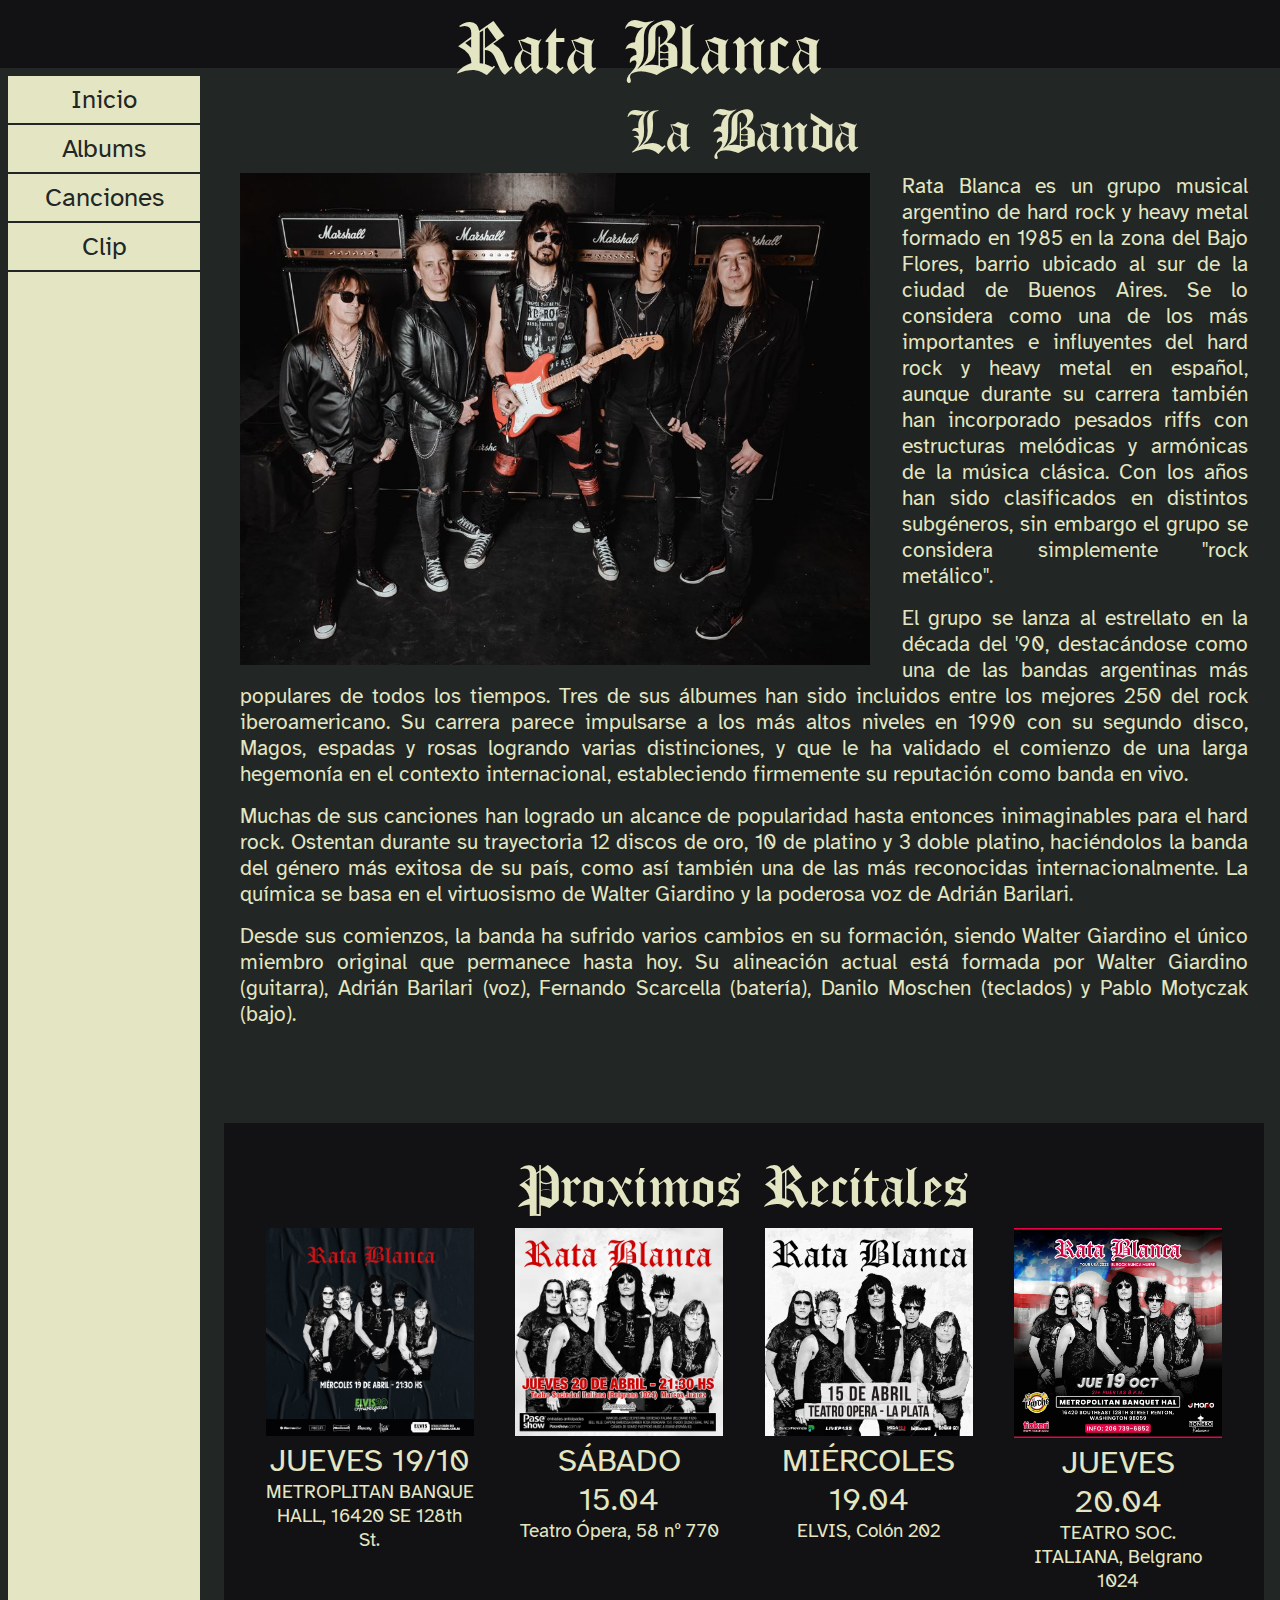
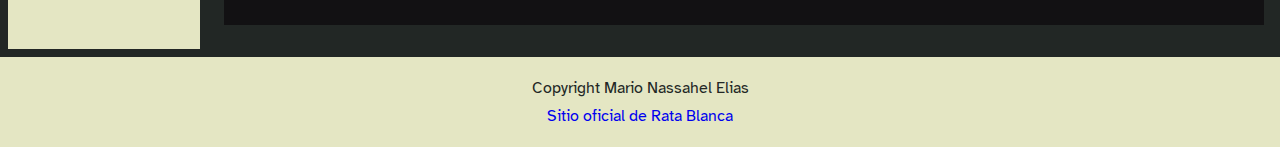
<file: index.html>
<!DOCTYPE html>
<html lang="es">

<head>
  <meta charset="UTF-8">
  <meta http-equiv="X-UA-Compatible" content="IE=edge">
  <meta name="viewport" content="width=device-width, initial-scale=1.0">
  <meta name="description" content="Web no oficial de Ratablanca">
  <meta name="author" content="Mario Nassahel Elias">
  <link rel="stylesheet" href="css/estilo.css">
  <title>Rata Blanca</title>
</head>

<body>

  <!-- ----------------header---------------------------- -->
  <header>
    <h1>Rata Blanca</h1>
  </header>


  <!-- ----------------contenedor principal---------------------------- -->
  <section class="cont-principal">

    <!-- ----------------aside---------------------------- -->
    <aside>
      <nav>
        <ul>
          <li><a href="index.html">Inicio</a></li>
          <li><a href="html/galeria.html">Albums</a></li>
          <li><a href="html/canciones.html">Canciones</a></li>
          <li><a href="html/clip.html">Clip</a></li>
        </ul>
      </nav>
    </aside>
    <!-- ----------------main---------------------------- -->
    <main>
      <!-- ----------------informacion de la banda---------------------------- -->
      <article class="art-banda">
        <h2>La Banda</h2>
        <figure>
          <img src="img/Rata-blanca-2022.jpg" alt="Imagen de los integrantes de la banda Rata BLanca">
        </figure>

        <p>
          Rata Blanca es un grupo musical argentino de hard rock y heavy metal formado en 1985 en la zona del
          Bajo Flores, barrio ubicado al sur de la ciudad de Buenos Aires. Se lo considera como una de los más
          importantes e influyentes del hard rock y heavy metal en español, aunque durante su carrera también
          han incorporado pesados riffs con estructuras melódicas y armónicas de la música clásica. Con los
          años han sido clasificados en distintos subgéneros, sin embargo el grupo se considera simplemente
          "rock metálico".
        </p>

        <p>
          El grupo se lanza al estrellato en la década del '90, destacándose como una de las bandas argentinas
          más populares de todos los tiempos. Tres de sus álbumes han sido incluidos entre los mejores 250 del
          rock iberoamericano. Su carrera parece impulsarse a los más altos niveles en 1990 con su segundo
          disco, Magos, espadas y rosas logrando varias distinciones, y que le ha validado el comienzo de una
          larga hegemonía en el contexto internacional, estableciendo firmemente su reputación como banda en
          vivo.
        </p>

        <p>
          Muchas de sus canciones han logrado un alcance de popularidad hasta entonces inimaginables para el
          hard rock. Ostentan durante su trayectoria 12 discos de oro, 10 de platino y 3 doble platino,
          haciéndolos la banda del género más exitosa de su país, como así también una de las más reconocidas
          internacionalmente. La química se basa en el virtuosismo de Walter Giardino y la poderosa voz de
          Adrián Barilari.
        </p>

        <p>
          Desde sus comienzos, la banda ha sufrido varios cambios en su formación, siendo Walter Giardino el
          único miembro original que permanece hasta hoy. Su alineación actual está formada por Walter
          Giardino (guitarra), Adrián Barilari (voz), Fernando Scarcella (batería), Danilo Moschen (teclados)
          y Pablo Motyczak (bajo).
        </p>

      </article>
      <!-- ----------------flyers de recitales---------------------------- -->
      <article class="art-re">
        <h2>Proximos Recitales</h2>
        <section>
          <figure>
            <img src="img/FLYER-ELVIS-RATA-BLANCA-feed.jpg" alt="flyer rata blanca">
            <figcaption>JUEVES 19/10</figcaption>
            <p>METROPLITAN BANQUE HALL, 16420 SE 128th St.</p>
          </figure>
          <figure>
            <img src="img/IMG-20230126-WA0116.jpg" alt="flyer rata blanca">
            <figcaption>SÁBADO 15.04</figcaption>
            <p>Teatro Ópera, 58 nº 770</p>
          </figure>
          <figure>
            <img src="img/recital2.jpg" alt="flyer rata blanca">
            <figcaption>MIÉRCOLES 19.04</figcaption>
            <p>ELVIS, Colón 202</p>
          </figure>
          <figure>
            <img src="img/recital1.jpeg" alt="flyer rata blanca">
            <figcaption>JUEVES 20.04</figcaption>
            <p>TEATRO SOC. ITALIANA, Belgrano 1024</p>
          </figure>

        </section>
      </article>

    </main>
  </section>

  <footer>
    <p>Copyright Mario Nassahel Elias</p>
    <a href="https://ratablancaoficial.com/" target="_blank">Sitio oficial de Rata Blanca</a>

  </footer>

</body>

</html>
</file>
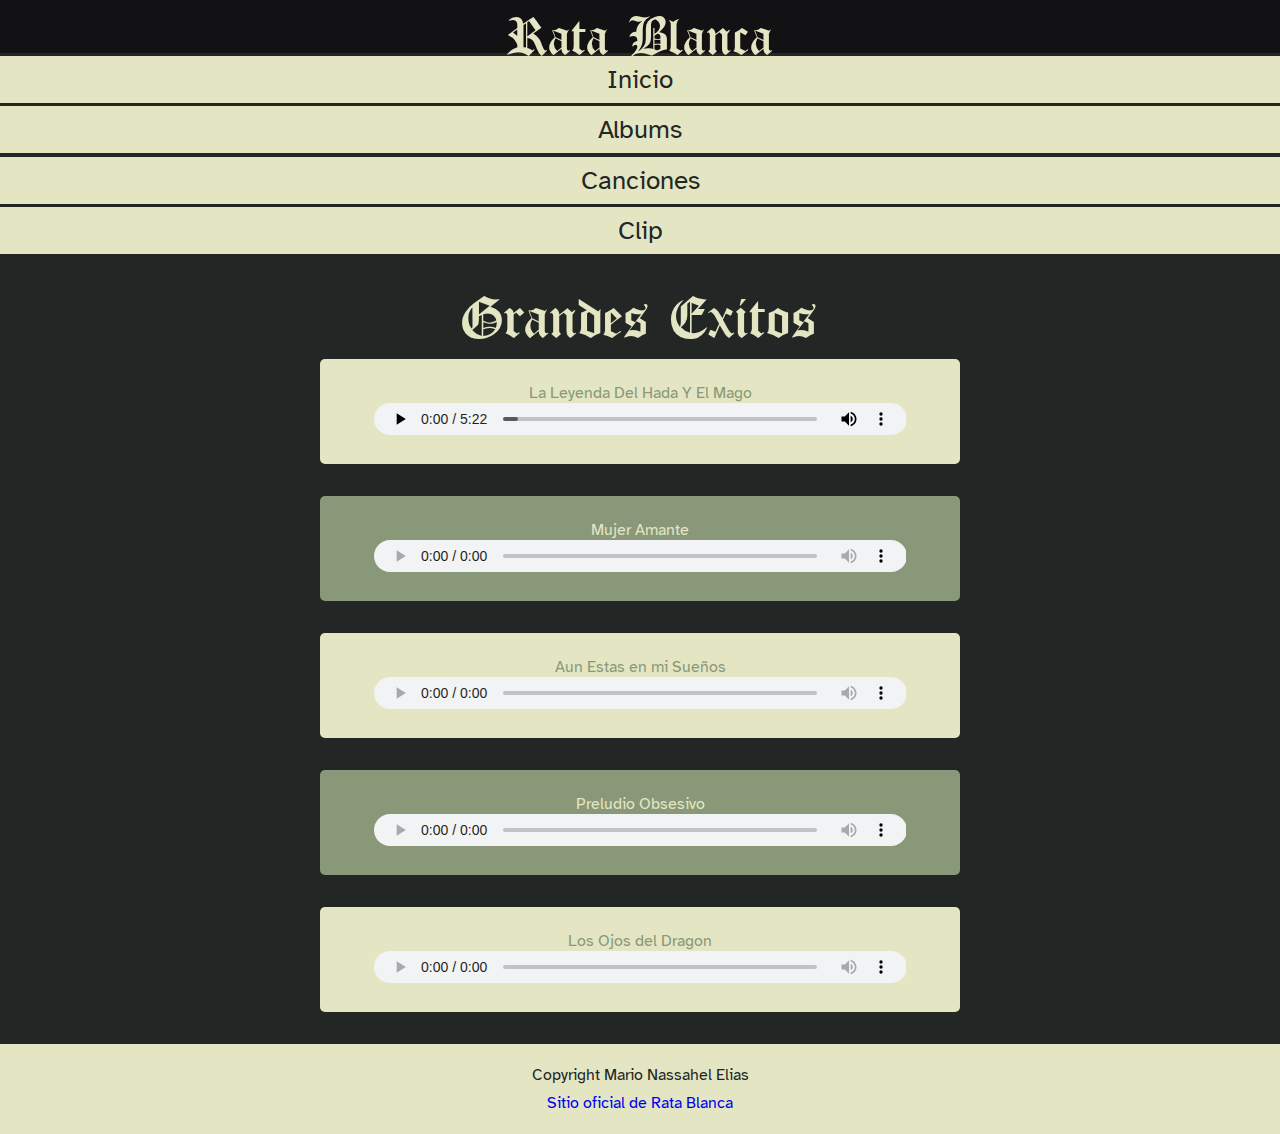
<file: html/canciones.html>
<!DOCTYPE html>
<html lang="es">

<head>
  <meta charset="UTF-8">
  <meta http-equiv="X-UA-Compatible" content="IE=edge">
  <meta name="viewport" content="width=device-width, initial-scale=1.0">
  <link rel="stylesheet" href="../css/canciones.css">
  <title>Rata Blanca</title>
</head>

<body>

  <!-- ----------------header---------------------------- -->
  <header>
    <h1>Rata Blanca</h1>
  </header>


  <!-- ----------------contenedor principal---------------------------- -->
  <section class="cont-principal">

    <!-- ----------------aside---------------------------- -->
    <aside>
      <nav>
        <ul>
          <li><a href="../index.html">Inicio</a></li>
          <li><a href="galeria.html">Albums</a></li>
          <li><a href="canciones.html">Canciones</a></li>
          <li><a href="clip.html">Clip</a></li>
        </ul>
      </nav>
    </aside>
    <!-- ----------------main---------------------------- -->
    <main>

      <h2>Grandes Exitos</h2>

      <ul>

        <li class="color-beige">
          <p>La Leyenda Del Hada Y El Mago</p>
          <audio controls autoplay>
            <source src="../audio/Rata Blanca - La Leyenda Del Hada Y El Mago.mp3" type="audio/mpeg">
          </audio>
        </li>
        <li>
          <p>Mujer Amante</p>
          <audio controls>
            <source src="#" type="">
          </audio>
        </li>
        <li class="color-beige">
          <p>Aun Estas en mi Sueños</p>
          <audio controls>
            <source src="#" type="">
          </audio>
        </li>
        <li>
          <p>Preludio Obsesivo</p>
          <audio controls>
            <source src="#" type="">
          </audio>
        </li>
        <li class="color-beige">
          <p>Los Ojos del Dragon</p>
          <audio controls>
            <source src="#" type="">
          </audio>
        </li>

      </ul>

    </main>
  </section>

  <footer>
    <p>Copyright Mario Nassahel Elias</p>
    <a href="https://ratablancaoficial.com/" target="_blank">Sitio oficial de Rata Blanca</a>

  </footer>

</body>

</html>
</file>
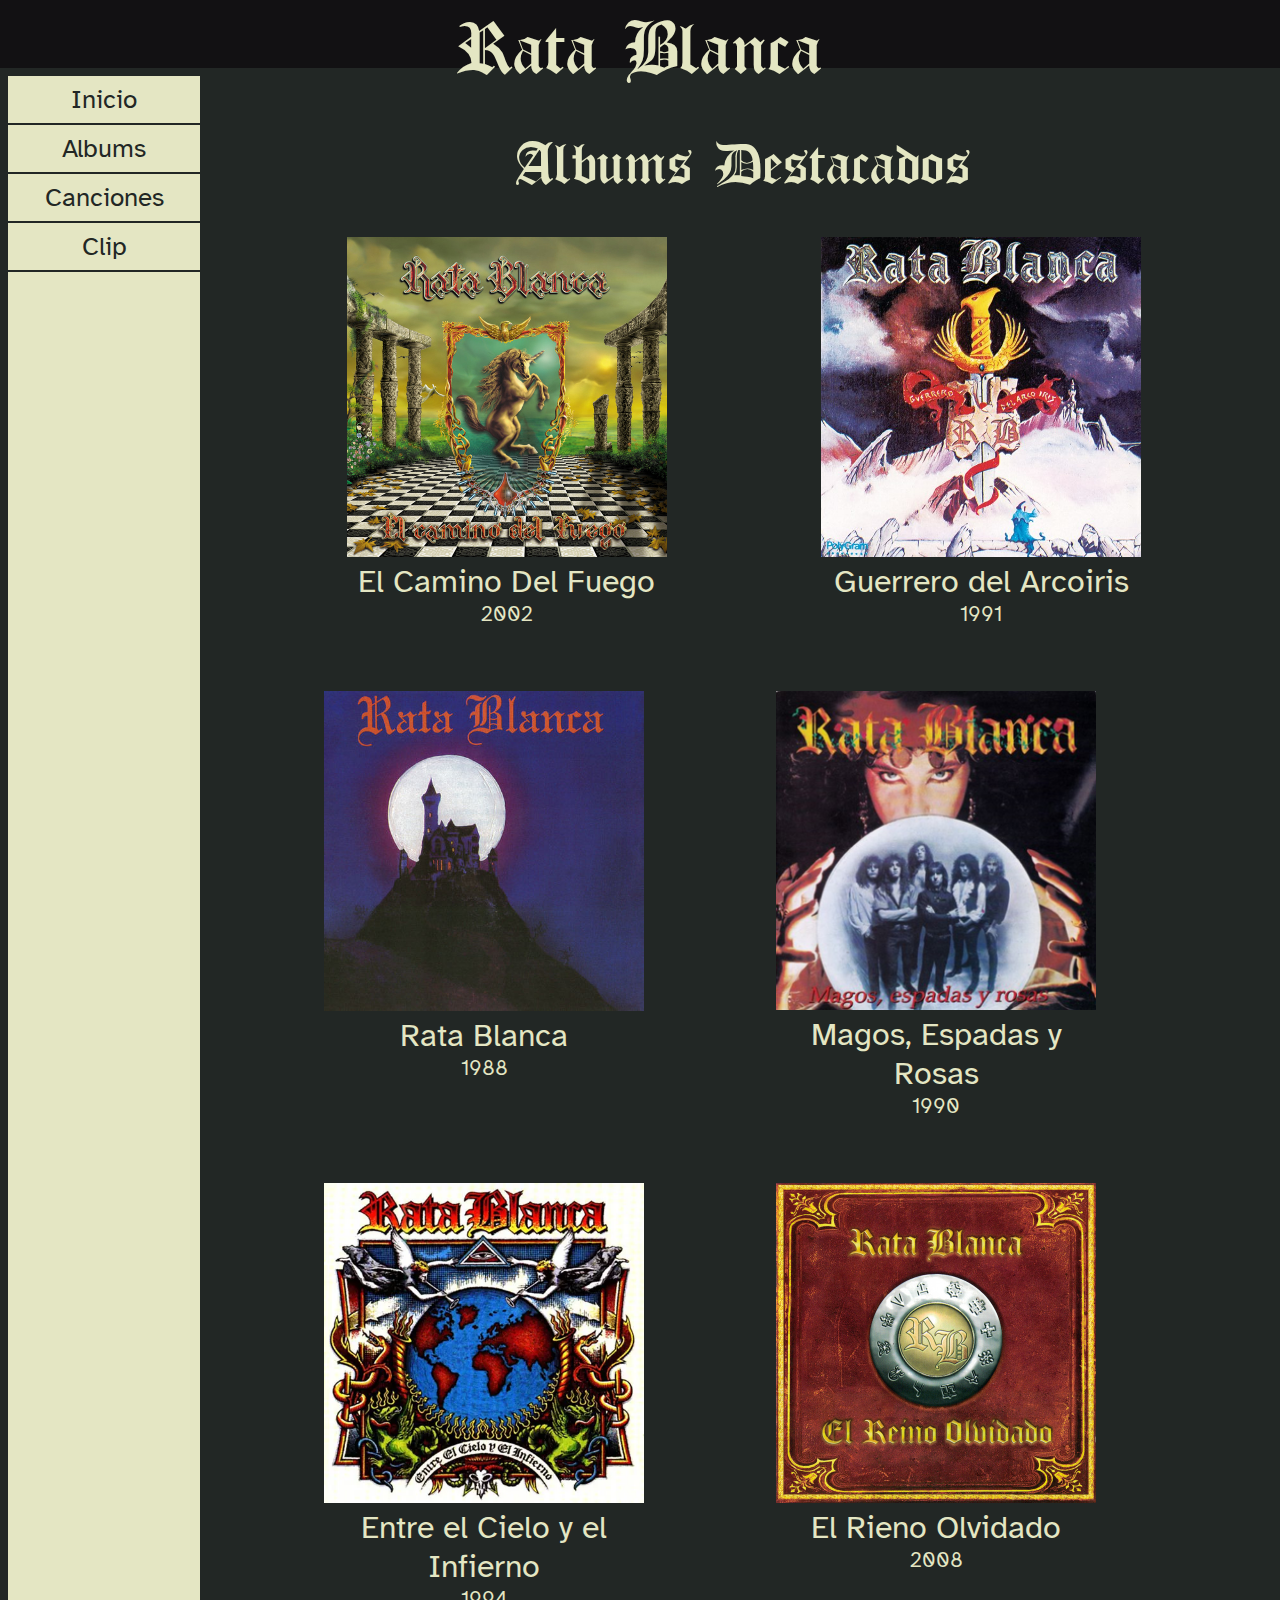
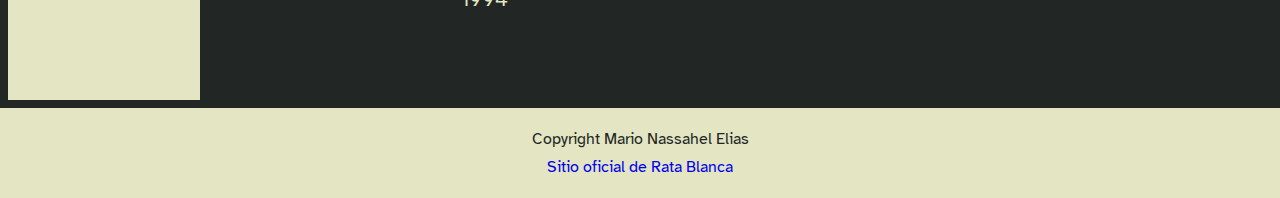
<file: html/galeria.html>
<!DOCTYPE html>
<html lang="es">

<head>
  <meta charset="UTF-8">
  <meta http-equiv="X-UA-Compatible" content="IE=edge">
  <meta name="viewport" content="width=device-width, initial-scale=1.0">
  <link rel="stylesheet" href="../css/galeria.css">
  <title>Rata Blanca</title>
</head>

<body>
  <!-- ----------------header---------------------------- -->
  <header>
    <h1>Rata Blanca</h1>
  </header>


  <!-- ----------------contenedor principal---------------------------- -->
  <section class="cont-principal">
    <!-- ----------------aside---------------------------- -->
    <aside>
      <nav>
        <ul>
          <li><a href="../index.html">Inicio</a></li>
          <li><a href="galeria.html">Albums</a></li>
          <li><a href="canciones.html">Canciones</a></li>
          <li><a href="clip.html">Clip</a></li>
        </ul>
      </nav>
    </aside>
    <!-- ----------------main---------------------------- -->
    <main>
      <!-- ----------------albumes---------------------------- -->
      <article class="art-re">
        <h2>Albums Destacados</h2>
        <section>
          <figure><a href="https://www.youtube.com/playlist?list=PLHDGitQ9eGu7X2uiQ3BfPcQAzLtti618D" target="_blank">
            <img src="../img/camino-del-fuego.jpeg" alt="album El Camino Del Fuego">
            <figcaption>El Camino Del Fuego</figcaption>
            <p>2002</p>
          </a>
          </figure>

          <hr>

          <figure>
            <a href="https://www.youtube.com/playlist?list=PLgGQo-MjWHUFfwMdmVpbyoxViFsroOEtJ" target="_blank">
              <img src="../img/guerrero-arcoiris.jpg" alt="ALbum Guerrero del Arcoiris">
              <figcaption>Guerrero del Arcoiris</figcaption>
              <p>1991</p>

            </a>
          </figure>

          <hr>

          <figure>
            <a href="https://www.youtube.com/playlist?list=PLcu0I-wNGUyeGXUsIYAUkGCgRASnkV3Rd" target="_blank">
              <img src="../img/rata-blanca-album.jpeg" alt="Album Rata Blanca">
              <figcaption>Rata Blanca</figcaption>
              <p>1988</p>
            </a>
          </figure>

          <hr>

          <figure>
            <a href="https://www.youtube.com/playlist?list=PLk83Uk_KUSSfZUsa8Lj-GHLYL1t-j3ArZ" target="_blank">
              <img src="../img/Rata_Blanca_Magos_espadas_y_rosas.png" alt="Album Magos, Espadas y Rosas">
              <figcaption>Magos, Espadas y Rosas</figcaption>
              <p>1990</p>
            </figure>
            </a>


          <hr>

          <figure>
            <a href="https://www.youtube.com/playlist?list=PLrJoHFuhsEGXZRiBEnatBzI8-1a0psKJ-" target="_blank">
              <img src="../img/ratacielo.webp" alt="Album Entre el Cielo y el Infierno">
              <figcaption>Entre el Cielo y el Infierno</figcaption>
              <p>1994</p>
            </a>
          </figure>

          <hr>

          <figure>
            <a href="https://www.youtube.com/playlist?list=PL_tKhcwp1CMK8oPq6Vt3vNMS4hjKFA59w" target="_blank">
              <img src="../img/reino-olvidado.jpg" alt="Album El Rieno Olvidado">
              <figcaption>El Rieno Olvidado</figcaption>
              <p>2008</p>
            </figure>
            </a>

        </section>
      </article>
    </main>
  </section>

  <footer>
    <p>Copyright Mario Nassahel Elias</p>
    <a href="https://ratablancaoficial.com/" target="_blank">Sitio oficial de Rata Blanca</a>

  </footer>

</body>

</html>
</file>
<file: css/estilo.css>
/* -------------fonts-------------- */

@import url('https://fonts.googleapis.com/css2?family=UnifrakturCook:wght@700&display=swap');
@import url('https://fonts.googleapis.com/css2?family=Atkinson+Hyperlegible&display=swap');

@font-face {
    font-family: 'oldlondon';
    src: url('../fonts/oldlondon.ttf'),
         url('../fonts/oldlondon.woff2') format('woff2'),
         url('../fonts/oldlondon.woff') format('woff');
    font-weight: normal;
    font-style: normal;

}

:root {
    /* -------------variables colores-------------- */

--baby-powder: #f7f7f2ff;
--beige: #e4e6c3ff;
--moss-green: #899878ff;
--eerie-black: #222725ff;
--night: #121113ff;
}

/* ↓↓↓↓↓↓↓↓↓↓↓↓↓↓↓↓↓↓↓↓↓↓↓↓↓↓↓↓↓==NO TOCAR==↓↓↓↓↓↓↓↓↓↓↓↓↓↓↓↓↓↓↓↓↓↓↓↓↓↓↓ */
* {
    border: 0;
    margin: 0;
    padding: 0;
    box-sizing: border-box;
}

body {
    background-color: var(--eerie-black);
    color: var(--beige);
    display: flex;
    flex-direction: column;
    font-family: 'Atkinson Hyperlegible', sans-serif;
   
}
    
@media (min-width: 320px) {

    header {
        padding: 0.5rem;
        text-align: center;
        font-size: 1.8rem;
        background-color: var(--night) ;
        color: var(--beige);
    }

    header h1 {
        font-family: 'oldlondon';
        font-weight: 100;
    }



ul {
    list-style: none;
    text-align: center;
    
}

ul a {
    color: var(--eerie-black);
    font-size: 1.6rem;
    text-decoration: none;
    background-color: var(--beige);
    width: 100%;
    display: block;
    margin: 0.2rem 0;
    padding: 0.5rem;
    transition-duration: 600ms ;
   
}



ul a:hover, ul a:focus {
    background-color: var(--baby-powder);
}


footer {
    height: 10vh;
    display: flex;
    flex-direction: column;
    justify-content: center;
    align-items: center;
    background-color: var(--beige);
    color: var(--eerie-black);
}

footer p {
    margin-bottom: 0.5rem;
}

footer a {
    text-decoration: none;
}

footer a:hover {
    text-decoration: underline;
}

/* ↑↑↑↑↑↑↑↑↑↑↑↑↑↑↑↑↑↑↑↑↑===NO TOCAR==↑↑↑↑↑↑↑↑↑↑↑↑↑↑↑↑↑↑↑↑↑↑↑*/

main {
    margin-top: 2rem;
    padding: 0 1rem;
    display: flex;
    flex-direction: column;
    align-items: center;
}

main h2 {
    text-align: center;
    margin-bottom: 2rem;
    font-size: 4rem;
    font-family: 'oldlondon';
    font-weight: 100;
}

main img {
    width: 100%;
}


.art-banda p {
    text-align: justify;
    margin: 1rem;
    font-size: 1.3rem;
}

figure figcaption {
    font-size: 2rem;
    text-align: center;
}

figure p {
    font-size: 1.2rem;
    text-align: center;
}

.art-re figure {
    width: 80%;
    margin: auto;
    margin-bottom: 4rem;
}

}





/* ↓↓↓↓↓↓↓↓↓↓↓↓↓↓↓↓↓↓↓↓↓↓↓↓↓↓↓↓↓==NO TOCAR==↓↓↓↓↓↓↓↓↓↓↓↓↓↓↓↓↓↓↓↓↓↓↓↓↓↓↓ */
@media (min-width: 920px) {

    h1 {
        font-size: 5rem;
    }
.cont-principal {
    display: flex;
}

aside {
    min-width: 15%;
    background-color: var(--beige);
    margin: 0.5rem;
}

aside nav {
    position: sticky;
    top: 0.1rem;
}

ul a {
    border-bottom: 2px solid ;
    margin: 0;
}

  /* ↑↑↑↑↑↑↑↑↑↑↑↑↑↑↑↑↑↑↑↑↑===NO TOCAR==↑↑↑↑↑↑↑↑↑↑↑↑↑↑↑↑↑↑↑↑↑↑↑*/

    .art-banda figure {
        float: left;
        width: 70vh;
        margin: 0 2rem 0 1rem;
    }
    
    
    .art-re {
        margin-top: 5rem;
        background-color: var(--night);
        padding: 2rem 0;
        margin-bottom: 2rem;
    }
    .art-re section {
        display: flex;
        justify-content: space-evenly;
    }

.art-re figure{
    width: 20%;
    /* margin-bottom: 0; */
    margin: 0;
    
}

}
</file>
<file: css/canciones.css>
/* -------------fonts-------------- */

@import url('https://fonts.googleapis.com/css2?family=UnifrakturCook:wght@700&display=swap');
@import url('https://fonts.googleapis.com/css2?family=Atkinson+Hyperlegible&display=swap');

@font-face {
    font-family: 'oldlondon';
    src: url('../fonts/oldlondon.ttf'),
         url('../fonts/oldlondon.woff2') format('woff2'),
         url('../fonts/oldlondon.woff') format('woff');
    font-weight: normal;
    font-style: normal;

}


:root {
    /* -------------variables colores-------------- */

--baby-powder: #f7f7f2ff;
--beige: #e4e6c3ff;
--moss-green: #899878ff;
--eerie-black: #222725ff;
--night: #121113ff;
}

/* ↓↓↓↓↓↓↓↓↓↓↓↓↓↓↓↓↓↓↓↓↓↓↓↓↓↓↓↓↓==NO TOCAR==↓↓↓↓↓↓↓↓↓↓↓↓↓↓↓↓↓↓↓↓↓↓↓↓↓↓↓ */
* {
    border: 0;
    margin: 0;
    padding: 0;
    box-sizing: border-box;
}

body {
    background-color: var(--eerie-black);
    color: var(--beige);
    display: flex;
    flex-direction: column;
    min-height: 100vh;
    font-family: 'Atkinson Hyperlegible', sans-serif;
}


@media (min-width: 320px) {

    header h1 {
        font-family: 'oldlondon';
        font-weight: 100;
    }
    
    header {
        padding: 0.5rem;
        text-align: center;
        font-size: 1.8rem;
        background-color: var(--night) ;
        color: var(--beige);
        
    }
    
    ul {
        list-style: none;
        text-align: center;
        
    }
    
    ul a {
        color: var(--eerie-black);
        font-size: 1.6rem;
        text-decoration: none;
        background-color: var(--beige);
        width: 100%;
        display: block;
        margin: 0.2rem 0;
        padding: 0.5rem;
        transition-duration: 600ms ;
       
    }
    
    h2 {
        font-size: 4rem;
        font-family: 'oldlondon';
        font-weight: 100;
        text-align: center;
    }
    
    ul a:hover, ul a:focus {
        background-color: var(--baby-powder);
    }
    
    .color-beige {
        background-color: var(--beige);
        color: var(--moss-green);
    }
    
    
    footer {
        height: 10vh;
        display: flex;
        flex-direction: column;
        justify-content: center;
        align-items: center;
        background-color: var(--beige);
        color: var(--eerie-black);
        margin-top: auto;
    }
    
    footer p {
        margin-bottom: 0.5rem;
    
    }
    
    footer a {
        text-decoration: none;
    }
    
    footer a:hover {
        text-decoration: underline;
    }
    
    /* ↑↑↑↑↑↑↑↑↑↑↑↑↑↑↑↑↑↑↑↑↑===NO TOCAR==↑↑↑↑↑↑↑↑↑↑↑↑↑↑↑↑↑↑↑↑↑↑↑*/
    
    
    main {
        margin-top: 2rem;
        padding: 0 1rem;
        display: flex;
        flex-direction: column;
        align-items: center;
        justify-content: center;
    }
    
    main ul {
        width: 90%;
        max-width: 40rem;
    }
    
    main li {
        background-color: var(--moss-green);
        margin: 2rem 0;
        padding: 1.5rem;
        border-radius: 5px;    
    }
    
    
    
    audio {
        height: 2rem;
        width: 90%;
    }
    
}



/* ↓↓↓↓↓↓↓↓↓↓↓↓↓↓↓↓↓↓↓↓↓↓↓↓↓↓↓↓↓==NO TOCAR==↓↓↓↓↓↓↓↓↓↓↓↓↓↓↓↓↓↓↓↓↓↓↓↓↓↓↓ */
@media (min-width: 1440px) {

main {
    width: 100%;
}

    h1 {
        font-size: 5rem;
    }
.cont-principal {
    display: flex;
}

aside {
    min-width: 15%;
    background-color: var(--beige);
    margin: 0.5rem;
}

aside nav {
    position: sticky;
    top: 0.1rem;
}

ul a {
    border-bottom: 2px solid ;
    margin: 0;
}

audio {
    height: 2rem;
    width: 25rem;
}

  /* ↑↑↑↑↑↑↑↑↑↑↑↑↑↑↑↑↑↑↑↑↑===NO TOCAR==↑↑↑↑↑↑↑↑↑↑↑↑↑↑↑↑↑↑↑↑↑↑↑*/

   

}
</file>
<file: css/galeria.css>
/* -------------fonts-------------- */

@import url('https://fonts.googleapis.com/css2?family=UnifrakturCook:wght@700&display=swap');
@import url('https://fonts.googleapis.com/css2?family=Atkinson+Hyperlegible&display=swap');

@font-face {
    font-family: 'oldlondon';
    src: url('../fonts/oldlondon.ttf'),
         url('../fonts/oldlondon.woff2') format('woff2'),
         url('../fonts/oldlondon.woff') format('woff');
    font-weight: normal;
    font-style: normal;

}


:root {
    /* -------------variables colores-------------- */

--baby-powder: #f7f7f2ff;
--beige: #e4e6c3ff;
--moss-green: #899878ff;
--eerie-black: #222725ff;
--night: #121113ff;
}

/* ↓↓↓↓↓↓↓↓↓↓↓↓↓↓↓↓↓↓↓↓↓↓↓↓↓↓↓↓↓==NO TOCAR==↓↓↓↓↓↓↓↓↓↓↓↓↓↓↓↓↓↓↓↓↓↓↓↓↓↓↓ */
* {
    border: 0;
    margin: 0;
    padding: 0;
    box-sizing: border-box;
}

body {
    background-color: var(--eerie-black);
    color: var(--beige);
    display: flex;
    flex-direction: column;
    font-family: 'Atkinson Hyperlegible', sans-serif;
}

@media (min-width: 320px) {

    header {
        padding: 0.5rem;
        text-align: center;
        font-size: 1.8rem;
        background-color: var(--night) ;
        color: var(--beige);
    }
    
    header h1 {
        font-family: 'oldlondon';
        font-weight: 100;
    }
    
    ul {
        list-style: none;
        text-align: center;
        
    }
    
    ul a {
        color: var(--eerie-black);
        font-size: 1.6rem;
        text-decoration: none;
        background-color: var(--beige);
        width: 100%;
        display: block;
        margin: 0.2rem 0;
        padding: 0.5rem;
        transition-duration: 600ms ;
       
    }
    
    
    
    ul a:hover, ul a:focus {
        background-color: var(--baby-powder);
    }
    
    
    footer {
        height: 10vh;
        display: flex;
        flex-direction: column;
        justify-content: center;
        align-items: center;
        background-color: var(--beige);
        color: var(--eerie-black);
    }
    
    footer p {
        margin-bottom: 0.5rem;
    
    }
    
    footer a {
        text-decoration: none;
    }
    
    footer a:hover {
        text-decoration: underline;
    }
    
    /* ↑↑↑↑↑↑↑↑↑↑↑↑↑↑↑↑↑↑↑↑↑===NO TOCAR==↑↑↑↑↑↑↑↑↑↑↑↑↑↑↑↑↑↑↑↑↑↑↑*/
    
    main {
        margin-top: 2rem;
        padding: 0 1rem;
    }
    
    main h2 {
        text-align: center;
        margin-bottom: 2rem;
        font-size: 4rem;
        font-family: 'oldlondon';
        font-weight: 100;
    }
    
    main img {
        width: 100%;
    }
    
    .art-re figure {
        width: 80%;
        margin: auto;
        margin-bottom: 2rem;
        transition: 300ms ease-out;
    }
    
    .art-re a {
        text-decoration: none;
        color: var(--beige);
    }
    
    .art-re figure:hover {
        scale: 1.1;
        box-shadow: 0px 10px 14px 2px rgba(0,0,0,0.75);
    -webkit-box-shadow: 0px 10px 14px 2px rgba(0,0,0,0.75);
    -moz-box-shadow: 0px 10px 14px 2px rgba(0,0,0,0.75);
    
    }
    
    figure figcaption {
        font-size: 2rem;
        text-align: center;
    }
    
    figure p {
        font-size: 1.3rem;
        text-align: center;
    }
    
    
    hr {
        background-color: var(--beige);
        color: var(--beige);
        margin-bottom: 3rem;
        height: 2px;
    }
}




/* ↓↓↓↓↓↓↓↓↓↓↓↓↓↓↓↓↓↓↓↓↓↓↓↓↓↓↓↓↓==NO TOCAR==↓↓↓↓↓↓↓↓↓↓↓↓↓↓↓↓↓↓↓↓↓↓↓↓↓↓↓ */
@media (min-width: 920px) {

    h1 {
        font-size: 5rem;
    }
.cont-principal {
    display: flex;
}

aside {
    min-width: 15%;
    background-color: var(--beige);
    margin: 0.5rem;
}

aside nav {
    position: sticky;
    top: 0.1rem;
}

ul a {
    border-bottom: 2px solid ;
    margin: 0;
}

  /* ↑↑↑↑↑↑↑↑↑↑↑↑↑↑↑↑↑↑↑↑↑===NO TOCAR==↑↑↑↑↑↑↑↑↑↑↑↑↑↑↑↑↑↑↑↑↑↑↑*/

    
    .art-re {
        padding: 2rem 0;
        margin-bottom: 2rem;
    }
    .art-re section {
        display: flex;
        flex-wrap: wrap;
        justify-content: space-evenly;
    }

.art-re figure{
    width: 25%;
    min-width: 20rem;
    margin: 2rem;
}

hr {display:none ;
}

}
</file>
